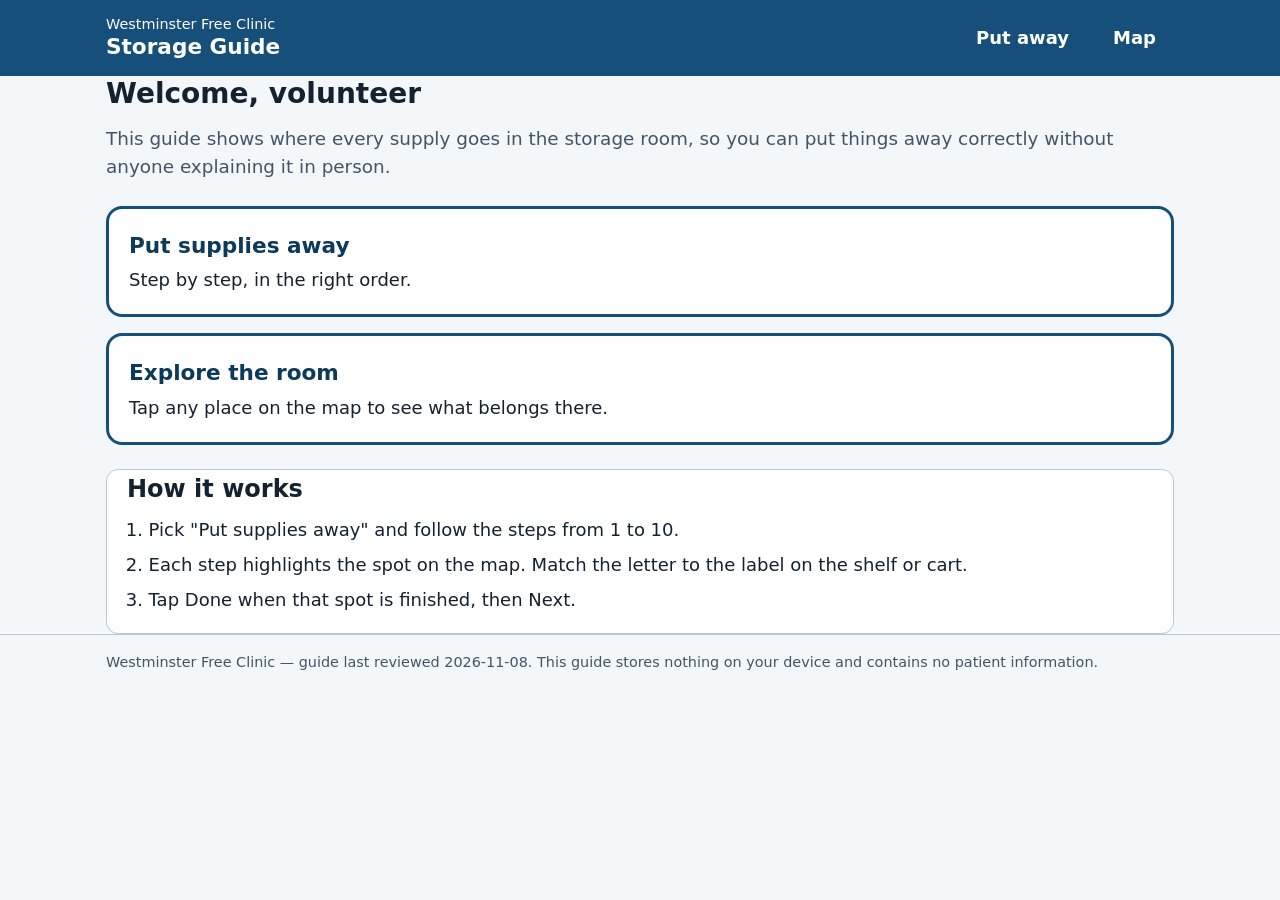
<file: index.html>
<!doctype html>
<html lang="en">
<head>
  <meta charset="utf-8">
  <meta name="viewport" content="width=device-width, initial-scale=1">
  <title>Westminster Storage Guide</title>
  <meta name="description" content="Step-by-step guide for putting supplies away at Westminster Free Clinic.">
  <link rel="stylesheet" href="styles.css?v=20261111f">
</head>
<body>
  <a class="skip" href="#app">Skip to content</a>

  <header class="site-header">
    <div class="wrap header-inner">
      <a class="brand" href="#/">
        <span class="brand-clinic">Westminster Free Clinic</span>
        <span class="brand-title">Storage Guide</span>
      </a>
      <nav aria-label="Main">
        <a href="#/guide/1" data-nav="guide">Put away</a>
        <a href="#/map" data-nav="map">Map</a>
      </nav>
    </div>
  </header>

  <main id="app" class="wrap" tabindex="-1">
    <noscript><p class="notice">This guide needs JavaScript turned on to work.</p></noscript>
  </main>

  <footer class="site-footer">
    <div class="wrap">
      <p id="footer-text"></p>
    </div>
  </footer>

  <!--
    MAP TEMPLATE
    Top-down map, door at the bottom. Not to scale (redrawn from a hand sketch).
    Each <g id="hotspot-..."> matches a zone's "hotspot" in closet-data.js.
    app.js fills in the zone letters and makes the shapes clickable.
    Coordinates are in a 1600 x 1160 box; edit shapes freely, keep the ids.
  -->
  <template id="map-template">
    <svg class="closet-map" viewBox="0 0 1600 1160" xmlns="http://www.w3.org/2000/svg" role="group" aria-label="Top-down map of the storage room. The door is at the bottom.">
      <rect class="floor" x="10" y="10" width="1580" height="1050"/>

      <!-- Not a zone: floor boxes area from the sketch -->
      <g class="decor" aria-hidden="true">
        <rect x="1105" y="350" width="470" height="550"/>
        <text x="1340" y="625">Boxes</text>
      </g>

      <g id="hotspot-beds">
        <rect class="shape" x="935" y="15" width="655" height="320"/>
        <text class="zcode big" x="1262" y="160"></text>
        <text class="zname" x="1262" y="230">Beds</text>
      </g>

      <g id="hotspot-carts">
        <rect class="shape" x="15" y="15" width="815" height="320"/>
        <!-- row of 5 equal carts (163 units each) -->
        <line class="divider" x1="178" y1="15" x2="178" y2="335"/>
        <line class="divider" x1="341" y1="15" x2="341" y2="335"/>
        <line class="divider" x1="504" y1="15" x2="504" y2="335"/>
        <line class="divider" x1="667" y1="15" x2="667" y2="335"/>
        <!-- 6th cart, below the row: same size as the others, rotated 90 degrees (320 x 163) -->
        <rect class="shape" x="15" y="365" width="320" height="163"/>
        <text class="zcode" x="96"  y="90"></text>
        <text class="zcode" x="259" y="90"></text>
        <text class="zcode" x="422" y="90"></text>
        <text class="zcode" x="585" y="90"></text>
        <text class="zcode" x="748" y="90"></text>
        <text class="zcode" x="175" y="446"></text>
      </g>

      <g id="hotspot-stools">
        <circle class="shape" cx="96"  cy="240" r="50"/>
        <circle class="shape" cx="259" cy="240" r="50"/>
        <text class="zcode sm" x="96"  y="225"></text>
        <text class="zcode sm" x="259" y="225"></text>
        <text class="zsmall" x="96"  y="262">stool</text>
        <text class="zsmall" x="259" y="262">stool</text>
      </g>

      <g id="hotspot-trash-can">
        <rect class="shape" x="640" y="185" width="255" height="105"/>
        <text class="zcode" x="700" y="237"></text>
        <text class="zname small" x="810" y="237">Trash cans</text>
      </g>

      <g id="hotspot-scales">
        <rect class="shape" x="35"  y="549" width="45"  height="121"/>
        <rect class="shape" x="305" y="549" width="45"  height="121"/>
        <rect class="shape" x="335" y="386" width="45"  height="121"/>
        <rect class="shape" x="362" y="335" width="121" height="45"/>
        <rect class="shape" x="525" y="335" width="121" height="45"/>
        <rect class="shape" x="688" y="335" width="121" height="45"/>
        <text class="zcode sm" x="57"  y="614"></text>
        <text class="zcode sm" x="327" y="614"></text>
        <text class="zcode sm" x="357" y="451"></text>
        <text class="zcode sm" x="422" y="358"></text>
        <text class="zcode sm" x="585" y="358"></text>
        <text class="zcode sm" x="748" y="358"></text>
      </g>

      <g id="hotspot-wire-cart">
        <rect class="shape" x="80" y="542" width="225" height="135"/>
        <text class="zcode" x="192" y="597"></text>
        <text class="zname" x="192" y="642">Wire cart</text>
      </g>

      <g id="hotspot-cabinets">
        <rect class="shape" x="25"  y="690" width="110" height="110"/>
        <rect class="shape" x="137" y="690" width="113" height="110"/>
        <text class="zcode" x="80"  y="745"></text>
        <text class="zcode" x="193" y="745"></text>
      </g>

      <g id="hotspot-vitals-cart">
        <rect class="shape" x="395" y="385" width="180" height="120"/>
        <text class="zcode" x="485" y="440"></text>
        <text class="zname" x="485" y="481">Vitals cart</text>
      </g>

      <g id="hotspot-yellow-boxes">
        <rect class="shape" x="375" y="525" width="200" height="370"/>
        <text class="zcode" x="475" y="690"></text>
        <text class="zname" x="475" y="740">Yellow boxes</text>
      </g>

      <g id="hotspot-printer-cart">
        <rect class="shape" x="605" y="630" width="125" height="210"/>
        <text class="zcode" x="667" y="735"></text>
      </g>

      <g id="hotspot-book-cart">
        <rect class="shape" x="715" y="415" width="95" height="205"/>
        <text class="zcode" x="762" y="518"></text>
      </g>

      <g id="hotspot-shredder">
        <rect class="shape" x="760" y="690" width="110" height="170"/>
        <text class="zcode" x="815" y="775"></text>
      </g>

      <g id="hotspot-whiteboards">
        <rect class="shape" x="870" y="395" width="40" height="500"/>
        <rect class="shape" x="965" y="480" width="110" height="60"/>
        <text class="zcode" x="890" y="645"></text>
        <text class="zcode" x="1020" y="510"></text>
      </g>

      <!-- Walls and door (door opening at the bottom, swing arc into the room) -->
      <path class="wall" d="M640 1060 H10 V10 H1590 V1060 H760"/>
      <path class="door" d="M640 1060 V940 M640 940 A120 120 0 0 1 760 1060"/>
      <text class="doorlabel" x="700" y="1115">DOOR</text>
    </svg>
  </template>

  <script src="closet-data.js?v=20261111f"></script>
  <script src="app.js?v=20261111f"></script>
</body>
</html>
</file>
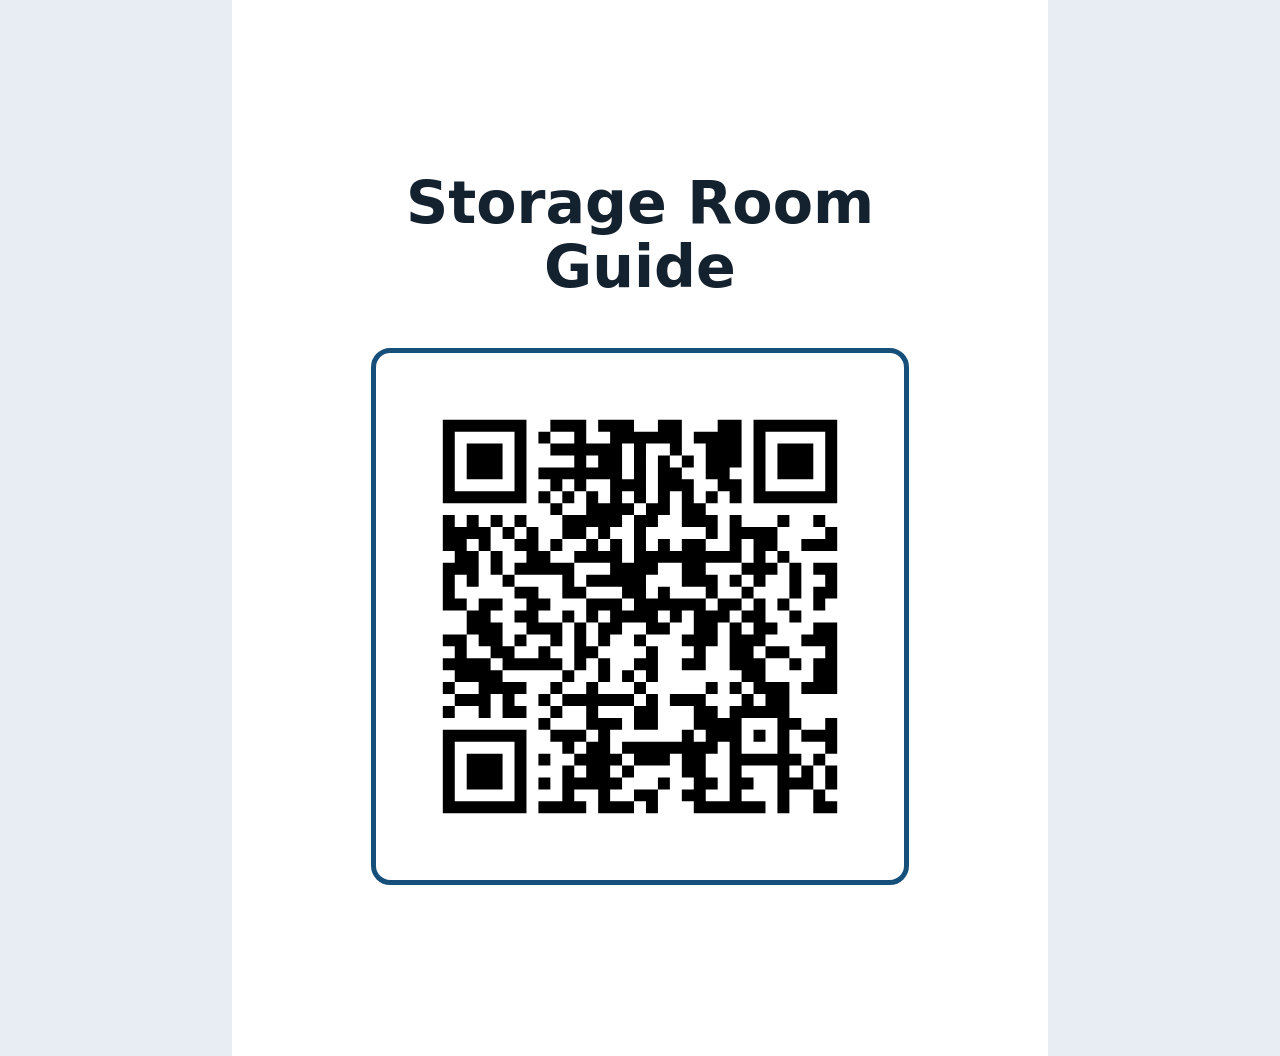
<file: qr/print.html>
<!doctype html>
<html lang="en">
<head>
<meta charset="utf-8">
<meta name="viewport" content="width=device-width, initial-scale=1">
<title>Westminster Storage Guide - QR code printout</title>
<style>
  @page { size: letter portrait; margin: 0; }
  * { box-sizing: border-box; }
  body { margin: 0; font-family: system-ui, -apple-system, "Segoe UI", Roboto, Arial, sans-serif; color: #14212e; background: #fff; }
  .page { width: 8.5in; height: 11in; padding: 0.75in; display: flex; flex-direction: column; align-items: center; justify-content: center; text-align: center; }
  h1 { margin: 0 0 0.5in; font-size: 44pt; line-height: 1.1; }
  .qr { width: 5.6in; height: 5.6in; padding: 0.2in; border: 4pt solid #16507a; border-radius: 0.2in; }
  .qr img { width: 100%; height: 100%; display: block; image-rendering: pixelated; }
  @media screen { body { background: #e7edf3; } .page { margin: 0 auto; background: #fff; } }
</style>
</head>
<body>
<div class="page">
  <h1>Storage Room Guide</h1>
  <div class="qr"><img src="westminster-storage-guide-qr.svg" alt="QR code that opens the Westminster Storage Guide"></div>
</div>
</body>
</html>
</file>
<file: styles.css>
/* Westminster Storage Guide - styles. Colors are all defined as variables here. */
:root {
  --bg: #f4f7fa;
  --card: #ffffff;
  --ink: #14212e;
  --muted: #435465;
  --brand: #16507a;
  --brand-dark: #0e3a59;
  --on-brand: #ffffff;
  --line: #b9c6d3;
  --zone: #dfeaf5;
  --zone-hover: #ffe28a;
  --zone-hl: #ffc83d;
  --zone-hl-line: #7a4d00;
  --ok: #146c2e;
  --focus: #ffb000;
}

* { box-sizing: border-box; }
html { -webkit-text-size-adjust: 100%; }
body {
  margin: 0;
  background: var(--bg);
  color: var(--ink);
  font: 18px/1.55 system-ui, -apple-system, "Segoe UI", Roboto, Arial, sans-serif;
}
.wrap { max-width: 1100px; margin: 0 auto; padding: 0 16px; }
main { padding-top: 20px; padding-bottom: 40px; outline: none; }
h1, h2, h3 { line-height: 1.25; margin: 0 0 .5em; }
h1 { font-size: 1.75rem; }
h2 { font-size: 1.5rem; }
h3 { font-size: 1.2rem; }
p { margin: 0 0 1em; }
a { color: var(--brand); }

:focus-visible { outline: 4px solid var(--focus); outline-offset: 3px; }
[tabindex="-1"]:focus { outline: none; }

.skip { position: absolute; left: -999px; top: 0; background: #000; color: #fff; padding: 12px 16px; z-index: 10; }
.skip:focus { left: 8px; top: 8px; }

/* Header / footer */
.site-header { background: var(--brand); color: var(--on-brand); }
.header-inner { display: flex; flex-wrap: wrap; align-items: center; justify-content: space-between; gap: 8px 16px; padding-top: 10px; padding-bottom: 10px; }
.brand { color: var(--on-brand); text-decoration: none; display: flex; flex-direction: column; line-height: 1.2; }
.brand-clinic { font-size: .9rem; }
.brand-title { font-size: 1.35rem; font-weight: 700; }
.site-header nav { display: flex; gap: 8px; }
.site-header nav a { color: var(--on-brand); text-decoration: none; font-weight: 700; padding: 12px 16px; min-height: 48px; border: 2px solid transparent; border-radius: 10px; display: inline-flex; align-items: center; }
.site-header nav a:hover, .site-header nav a[aria-current="page"] { border-color: #fff; }
.site-header :focus-visible { outline-color: #fff; }
.site-footer { border-top: 1px solid var(--line); padding: 16px 0 28px; color: var(--muted); font-size: .9rem; }

/* Buttons */
.btn {
  display: inline-flex; align-items: center; justify-content: center; text-align: center;
  min-height: 56px; padding: 10px 22px; border-radius: 12px;
  border: 3px solid var(--brand); background: var(--card); color: var(--brand-dark);
  font: inherit; font-weight: 700; text-decoration: none; cursor: pointer;
}
.btn:hover { background: #e7f0f8; }
.btn.primary { background: var(--brand); color: var(--on-brand); }
.btn.primary:hover { background: var(--brand-dark); }
.btn.done-btn { border-color: var(--ok); background: var(--ok); color: #fff; }
.btn[disabled], .btn[aria-disabled="true"] { opacity: .45; cursor: not-allowed; }

/* Home */
.lead { font-size: 1.15rem; color: var(--muted); }
.choices { display: grid; gap: 16px; margin: 24px 0; }
.choice { display: block; background: var(--card); border: 3px solid var(--brand); border-radius: 16px; padding: 20px; text-decoration: none; color: var(--ink); min-height: 96px; }
.choice:hover { background: #e7f0f8; }
.choice strong { display: block; font-size: 1.35rem; color: var(--brand-dark); margin-bottom: 4px; }
.howto { background: var(--card); border: 1px solid var(--line); border-radius: 12px; padding: 4px 20px 12px; }
.howto ol { padding-left: 1.2em; margin: 0; }
.howto li { margin-bottom: .4em; }

/* Notices & placeholders */
.notice { background: #fff4d6; border: 2px solid #c58b00; border-radius: 10px; padding: 10px 14px; }
.badge { display: inline-block; font-size: .8rem; font-weight: 700; background: #fff4d6; color: #5c3d00; border: 2px solid #c58b00; border-radius: 999px; padding: 2px 10px; vertical-align: middle; margin-left: 6px; }
.badge.ok { background: #e0f3e6; color: var(--ok); border-color: var(--ok); }
.needed { color: var(--muted); font-style: italic; }
.photo { margin: 0 0 14px; }
.photo img { display: block; width: 100%; height: auto; border-radius: 10px; border: 1px solid var(--line); background: #fff; }
.photo figcaption { font-size: .9rem; color: var(--muted); margin-top: 4px; }
.photo-missing { display: flex; align-items: center; justify-content: center; text-align: center; min-height: 140px; padding: 16px; border: 3px dashed #7d8da0; border-radius: 10px; background: #eaeff4; color: #2e3d4d; font-weight: 600; }

/* Guided placement */
.step-count { font-weight: 700; color: var(--brand-dark); margin-bottom: 6px; }
.progress { height: 12px; background: #d6dfe8; border-radius: 6px; overflow: hidden; margin-bottom: 18px; }
.progress > div { height: 100%; background: var(--brand); }
.step-layout { display: grid; gap: 20px; }
.mini-map-wrap { background: var(--card); border: 1px solid var(--line); border-radius: 12px; padding: 10px; }
.mini-map-wrap figcaption, .map-note { font-size: .95rem; color: var(--muted); margin-top: 6px; }
.item-card { background: var(--card); border: 1px solid var(--line); border-radius: 12px; padding: 16px; margin-bottom: 16px; }
.item-card dl { margin: 0 0 12px; }
.item-card dt { font-weight: 700; margin-top: 8px; }
.item-card dd { margin: 0; }
.zone-chip { display: inline-block; background: var(--zone-hl); color: #2a1a00; font-weight: 800; border: 2px solid var(--zone-hl-line); border-radius: 8px; padding: 0 9px; margin-right: 6px; }
.controls { position: sticky; bottom: 0; z-index: 5; background: var(--bg); border-top: 2px solid var(--line); margin: 0 -16px; padding: 10px 16px calc(10px + env(safe-area-inset-bottom)); display: grid; grid-template-columns: 1fr 1fr 1fr; gap: 10px; }
.restart-row { margin-top: 18px; }
.checklist { list-style: none; padding: 0; margin: 0 0 20px; }
.checklist li { padding: 6px 0; border-bottom: 1px solid var(--line); }

/* Map */
.explore { display: grid; gap: 20px; }
.map-col { grid-column: 1; }
.panel { grid-column: 1; background: var(--card); border: 3px solid var(--brand); border-radius: 14px; padding: 16px; }
.closet-map { display: block; width: 100%; height: auto; background: var(--card); border: 1px solid var(--line); border-radius: 12px; }
.closet-map .floor { fill: #fbfcfd; }
.closet-map .wall { fill: none; stroke: #1c2b3a; stroke-width: 12; stroke-linejoin: miter; }
.closet-map .door { fill: none; stroke: #1c2b3a; stroke-width: 5; stroke-dasharray: 12 8; }
.closet-map .doorlabel { font: 700 40px system-ui, sans-serif; fill: #1c2b3a; text-anchor: middle; }
.closet-map .decor rect { fill: #f0f3f6; stroke: #8796a6; stroke-width: 4; stroke-dasharray: 14 10; }
.closet-map .decor text { font: 600 34px system-ui, sans-serif; fill: #55657a; text-anchor: middle; }
.closet-map .shape, .closet-map .shape2 { fill: var(--zone); stroke: #1b3a57; stroke-width: 4; }
.closet-map .shape2 { fill: #f4f8fc; stroke-width: 3; }
.closet-map .zcode { font: 800 52px system-ui, sans-serif; fill: #0b2540; text-anchor: middle; dominant-baseline: central; pointer-events: none; paint-order: stroke; stroke: rgba(255,255,255,.7); stroke-width: 6px; }
.closet-map .zcode.big { font-size: 80px; }
.closet-map .zcode.sm { font-size: 34px; stroke-width: 4px; }
.closet-map .zname, .closet-map .zsmall { font: 600 30px system-ui, sans-serif; fill: #0b2540; text-anchor: middle; dominant-baseline: central; pointer-events: none; }
.closet-map .zname.small { font-size: 26px; }
.closet-map .zsmall { font-size: 24px; fill: #43566a; }

.closet-map .zone { cursor: pointer; }
.closet-map .zone:focus { outline: none; }
.closet-map .zone:hover .shape { fill: var(--zone-hover); }
.closet-map .zone:focus-visible .shape { stroke: #000; stroke-width: 10; fill: var(--zone-hover); }
.closet-map .zone.is-selected .shape,
.closet-map .zone.is-highlight .shape { fill: var(--zone-hl); stroke: var(--zone-hl-line); stroke-width: 9; }
.closet-map .zone.is-dim { opacity: .4; }
.closet-map.is-static .zone { cursor: default; }

.legend { list-style: none; padding: 0; margin: 14px 0 0; display: grid; grid-template-columns: repeat(auto-fill, minmax(190px, 1fr)); gap: 8px; }
.legend a { display: flex; align-items: center; gap: 10px; min-height: 52px; padding: 6px 12px; background: var(--card); border: 2px solid var(--line); border-radius: 10px; color: var(--ink); text-decoration: none; font-weight: 600; }
.legend a:hover { border-color: var(--brand); background: #e7f0f8; }
.legend a[aria-current="true"] { border-color: var(--zone-hl-line); background: var(--zone-hl); }
.legend .code { min-width: 30px; text-align: center; font-weight: 800; background: var(--zone); border: 2px solid #1b3a57; border-radius: 6px; }

.panel .back { margin-bottom: 14px; }
.panel .item-card { background: #f8fafc; }

@media (min-width: 900px) {
  .step-layout { grid-template-columns: minmax(0, 5fr) minmax(0, 4fr); align-items: start; }
  .step-layout .mini-map-col { position: sticky; top: 12px; grid-column: 2; grid-row: 1; }
  .controls { margin: 0; border: 2px solid var(--line); border-radius: 14px; position: static; }
  .explore.has-selection { grid-template-columns: minmax(0, 3fr) minmax(0, 2fr); align-items: start; }
  .explore.has-selection .map-col { grid-column: 1; grid-row: 1; position: sticky; top: 12px; }
  .explore.has-selection .panel { grid-column: 2; grid-row: 1; }
}

@media (prefers-reduced-motion: reduce) { * { scroll-behavior: auto !important; transition: none !important; animation: none !important; } }

.controls .btn { padding: 10px 6px; }

.closet-map .divider { stroke: #1b3a57; stroke-width: 4; pointer-events: none; }
</file>
